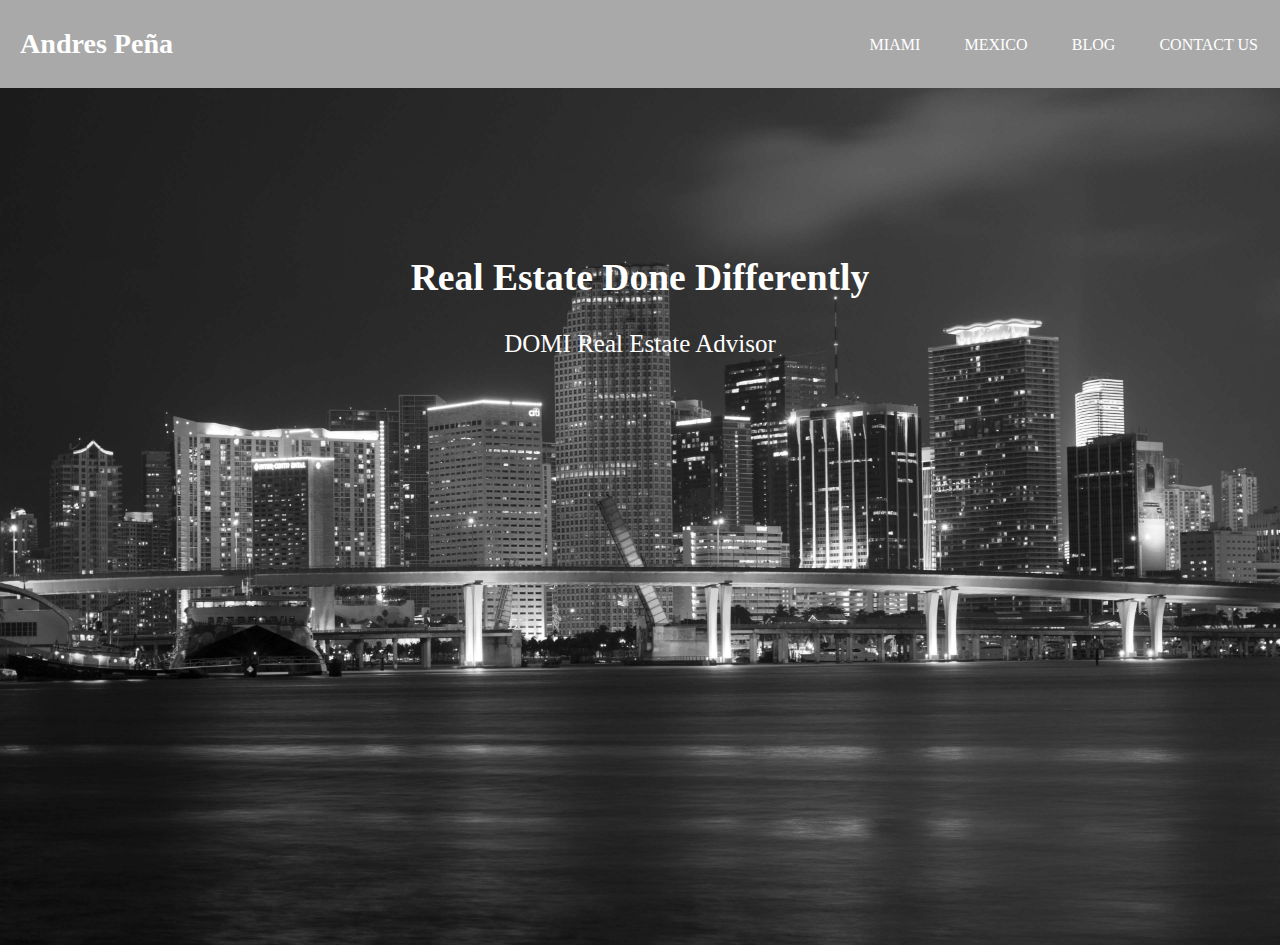
<file: index.html>
<!DOCTYPE html>
<html lang="en">
    <head>
        <meta charset="UTF-8">
        <meta name="viewport" content="width=device-width, initial-scale=1" />
        <meta name="google" value="notranslate">
        <Title>Andres Peña</Title>
        <link rel="stylesheet" href="styles.css">

    </head>
    <body>
        <header id="header">
            <div class="name">
                <h3><a href="about.html">Andres Peña</a></h3><!--Replace text with LOGO-->
                </div>
        <nav id="navbar">
            <ul class="nav-list">
            <li><a href="miami.html">MIAMI</a></li>
            <li><a href="mexico.html">MEXICO</a></li>
            <li><a href="blog.html">BLOG</a></li>
            <li><a href="contact_us.html">CONTACT US</a></li>
            </ul>
        </nav>
        </header>
        <div class="skyline">
            <img src="./img/skyline.jpeg" alt="skyline">
          <div class="quote">
            <h2>Real Estate Done Differently</h2>
            <p>DOMI Real Estate Advisor</p>
          </div>
        </div>
    </body>
</html>
</file>
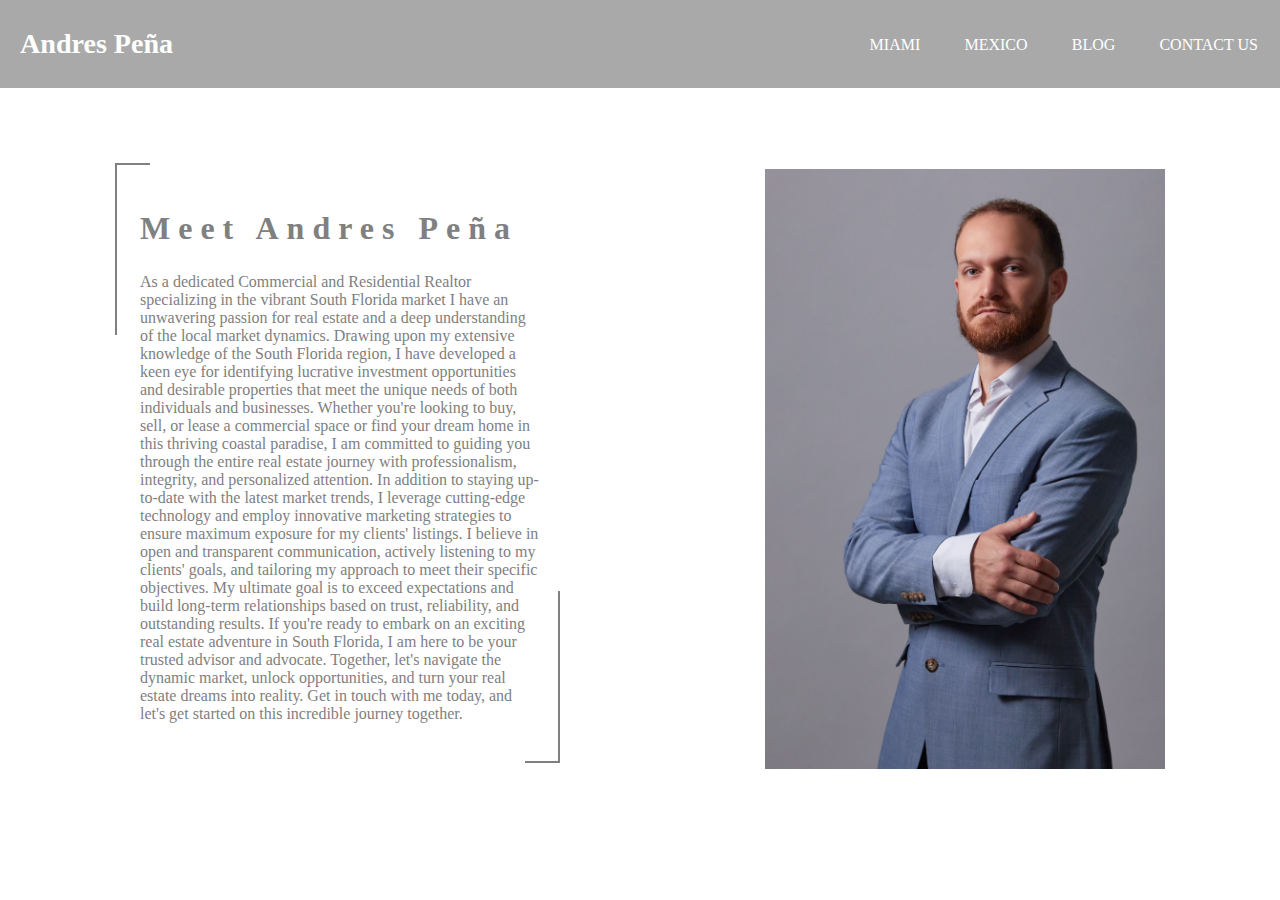
<file: about.html>
<!DOCTYPE html>
<html lang="en">
<head>
    <meta charset="UTF-8">
    <meta name="viewport" content="width=device-width, initial-scale=1.0">
    <meta name="google" value="notranslate">
    <title>Meet Andres Peña</title>
    <link rel="stylesheet" href="styles.css">
</head>
<body>
    <header id="header">
        <div class="name">
            <h3><a href="about.html">Andres Peña</a></h3>
            </div>
    <nav id="navbar">
        <ul id="nav-list">
        <li><a href="miami.html">MIAMI</a></li>
        <li><a href="mexico.html">MEXICO</a></li>
        <li><a href="blog.html">BLOG</a></li>
        <li><a href="contact_us.html">CONTACT US</a></li>
        </ul>
    </nav>
    </header>
    <div class="container">
        <div class="about">
            <h2>Meet Andres Peña</h2>
            <p>As a dedicated Commercial and Residential Realtor specializing in the vibrant South Florida market I have an unwavering passion for real estate and a deep understanding of the local market dynamics. Drawing upon my extensive knowledge of the South Florida region, I have developed a keen eye for identifying lucrative investment opportunities and desirable properties that meet the unique needs of both individuals and businesses. Whether you're looking to buy, sell, or lease a commercial space or find your dream home in this thriving coastal paradise, I am committed to guiding you through the entire real estate journey with professionalism, integrity, and personalized attention.
                In addition to staying up-to-date with the latest market trends, I leverage cutting-edge technology and employ innovative marketing strategies to ensure maximum exposure for my clients' listings. I believe in open and transparent communication, actively listening to my clients' goals, and tailoring my approach to meet their specific objectives. My ultimate goal is to exceed expectations and build long-term relationships based on trust, reliability, and outstanding results.
                If you're ready to embark on an exciting real estate adventure in South Florida, I am here to be your trusted advisor and advocate. Together, let's navigate the dynamic market, unlock opportunities, and turn your real estate dreams into reality. Get in touch with me today, and let's get started on this incredible journey together.
                </p>
        </div>
        <div class="headshot">
            <img src="img/andres.png" alt="headshot">
        </div>
    </div>
</body>
</html>
</file>
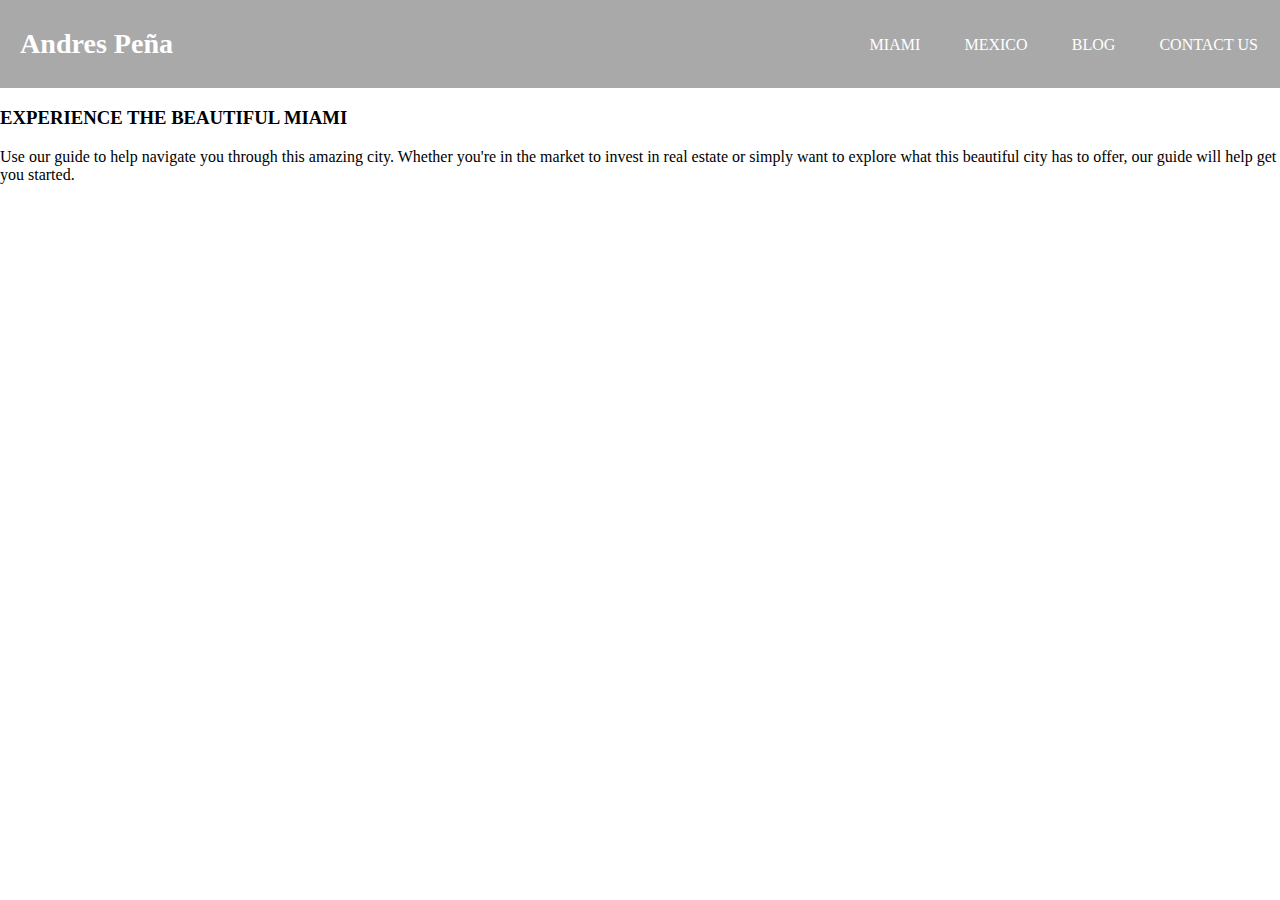
<file: blog.html>
<!DOCTYPE html>
<html lang="en">
<head>
    <meta charset="UTF-8">
    <meta name="viewport" content="width=device-width, initial-scale=1.0">
    <meta name="google" value="notranslate">
    <title>Blog</title>
    <link rel="stylesheet" href="styles.css">
</head>
<body>
    <header id="header">
        <div class="name">
            <h3><a href="about.html">Andres Peña</a></h3>
            </div>
    <nav id="navbar">
        <ul id="nav-list">
        <li><a href="miami.html">MIAMI</a></li>
        <li><a href="mexico.html">MEXICO</a></li>
        <li><a href="blog.html">BLOG</a></li>
        <li><a href="contact_us.html">CONTACT US</a></li>
        </ul>
    </nav>
    </header>
    <div class="blog-container">
        <h3 class="blog-header">EXPERIENCE THE BEAUTIFUL MIAMI</h3>
        <p>Use our guide to help navigate you through this amazing city. Whether you're in the market to invest in real estate or simply want to explore what this beautiful city has to offer, our guide will help get you started.</p>
    </div>
</body>
</html>
</file>
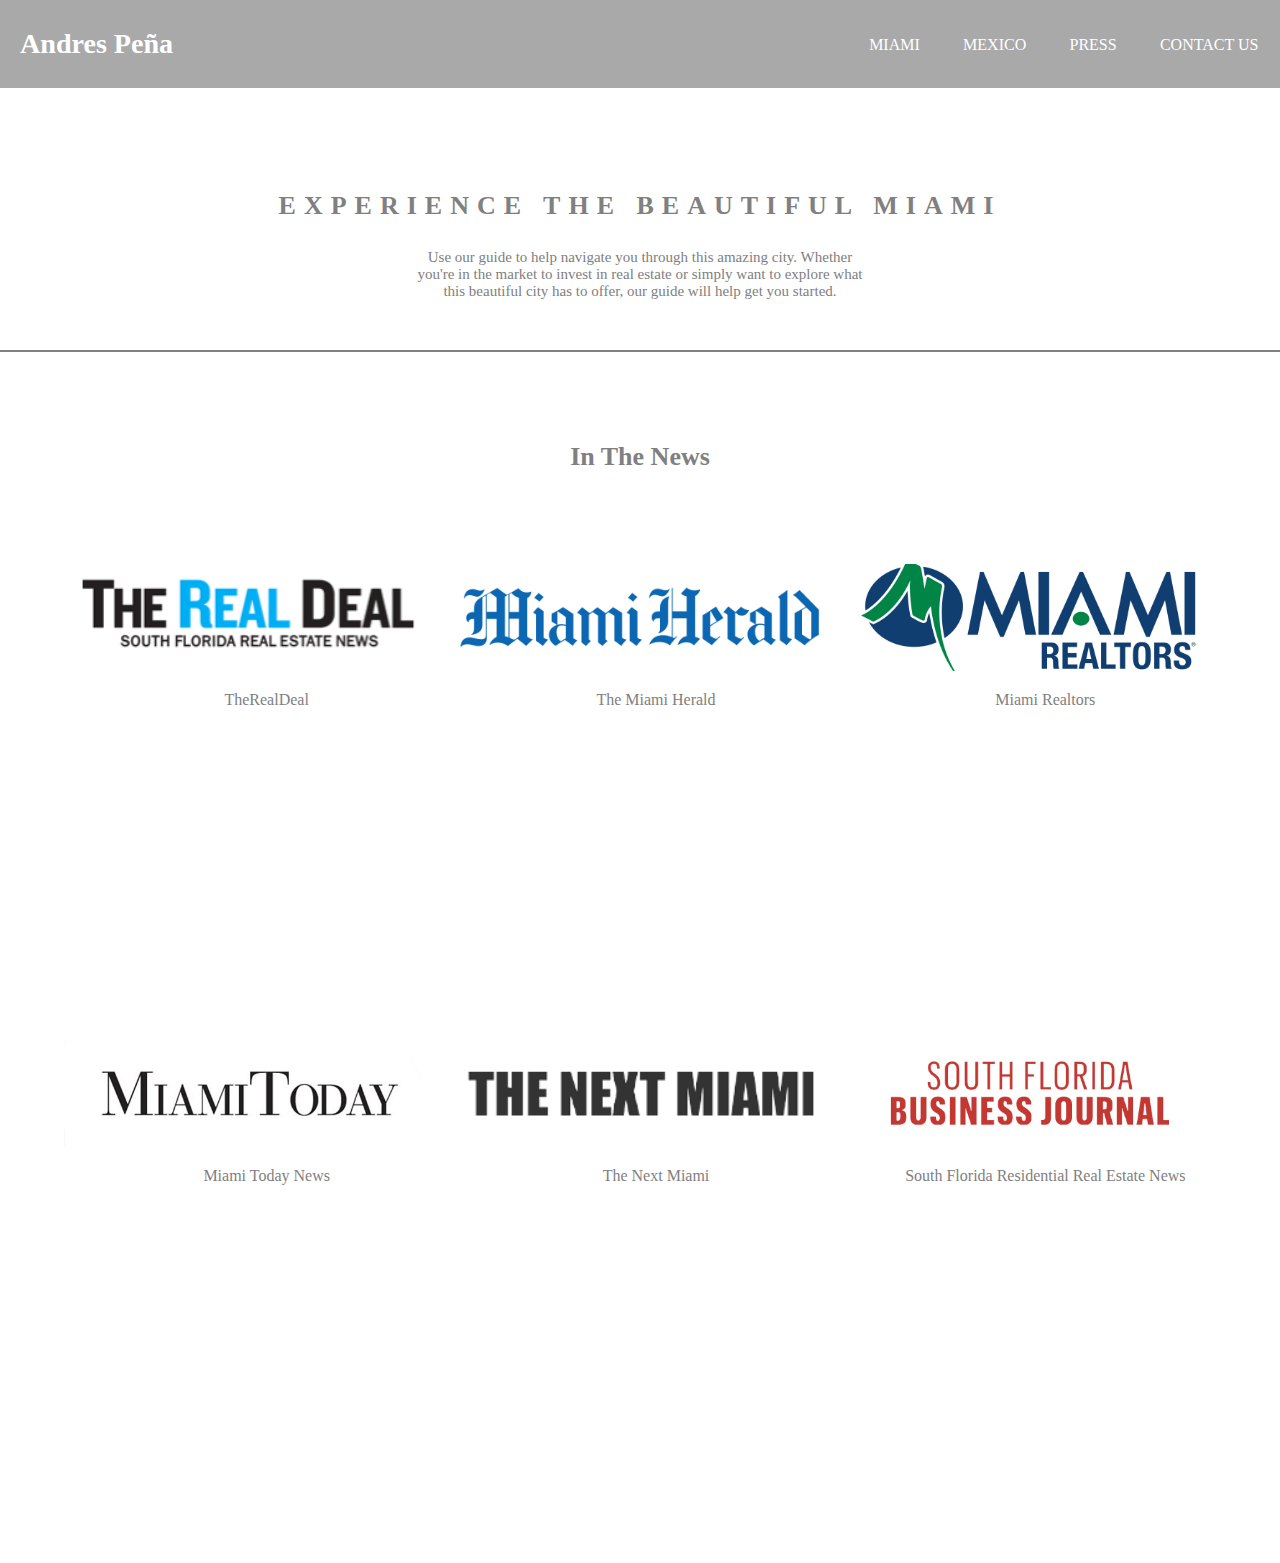
<file: press.html>
<!DOCTYPE html>
<html lang="en">
<head>
    <meta charset="UTF-8">
    <meta name="viewport" content="width=device-width, initial-scale=1.0">
    <meta name="google" value="notranslate">
    <title>Press</title>
    <link rel="stylesheet" href="styles.css">
</head>
<body>
    <header id="header">
        <div class="name">
            <h3><a href="about.html">Andres Peña</a></h3>
            </div>
    <nav id="navbar">
        <ul id="nav-list">
        <li><a href="miami.html">MIAMI</a></li>
        <li><a href="mexico.html">MEXICO</a></li>
        <li><a href="press.html">PRESS</a></li>
        <li><a href="contact_us.html">CONTACT US</a></li>
        </ul>
    </nav>
    </header>
    <div class="press-container">
        <h3 class="press-header">EXPERIENCE THE BEAUTIFUL MIAMI</h3>
        <p>Use our guide to help navigate you through this amazing city. Whether you're in the market to invest in real estate or simply want to explore what this beautiful city has to offer, our guide will help get you started.</p>
    </div>
    <div class="news-links">
        <h3 class="news-header">In The News</h3>
    <div class="press-grid">
        <a href="https://therealdeal.com/miami/" target="_blank" class="press-tile"><img class="press-img" src="img/therealdeal.png" alt="therealdeal logo"><p class="press-tile">TheRealDeal</p></a>
        <a href="https://www.miamiherald.com/news/business/real-estate-news/" target="_blank" class="press-tile"><img class="press-img" src="img/themiamiherald.png" alt="miami herald logo"><p class="press-tile">The Miami Herald</p></a>
        <a href="https://www.miamirealtors.com/news/" target="_blank" class="press-tile"><img class="press-img" src="img/miamirealtors.jpeg" alt="miami realtors logo"><p class="press-tile">Miami Realtors</p></a>
        <a href="https://www.miamitodaynews.com/real-estate/" target="_blank" class="press-tile"><img class="press-img" src="img/MiamiToday.jpg" alt="miamitoday logo"><p class="press-tile">Miami Today News</p></a>
        <a href="https://www.thenextmiami.com/" target="_blank" class="press-tile"><img class="press-img" src="img/TheNextMiami.gif" alt="next miami logo"><p class="press-tile">The Next Miami</p></a>
        <a href="https://www.bizjournals.com/southflorida/news/residential-real-estate" target="_blank" class="press-tile"><img class="press-img" src="img/south-florida-business-joournal.jpg" alt="South Florida business journal logo"><p class="press-tile">South Florida Residential Real Estate News</p></a>
    </div>
    </div>
</body>
</html>
</file>
<file: styles.css>
/* Main */

* body{
    font-family:'Times New Roman', Times, serif;
    margin: 0;
    padding: 0;
}

#header{
   display: flex;
   flex-direction: row;
   justify-content: space-around;
   background-color: darkgrey;
}

#header > .name{
    width: 100%;
    height: 100%;
    padding-left: 20px;
    font-size: 1.5em;
}

#navbar{
    font-weight: 400;
    width: 60vw;
    padding-top: 20px;
}

#header a {
    color: white;
    text-decoration: none;
    font-size: 1.0em;
    box-shadow: inset 0 0 0 0 white;
    margin: 0 -.25rem;
    padding: 0 .25rem;
    transition: color .3s ease-in-out, box-shadow .3s ease-in-out;
}

#header a:hover{
    box-shadow: inset 200px 0 0 0 white;
    color: darkgrey
}

ul{
    display: flex;
    flex-direction: row;
    justify-content: space-around;
}

li{
    list-style: none;
}

.name, .quote{
    color: white;
}

.skyline{
    position: relative;
    text-align: center;
}

.skyline > img {
    max-width: 100%;
    height: auto;
}

.quote{
    position: absolute;
    top: 25%;
    left: 50%;
    transform: translate(-50%, -50%);
    font-size: 25px;
}


/* About */

.container{
    display: flex;
    flex-direction: row;
    align-items: center;
    justify-content: space-around;
    padding-top: 50px;
}

.headshot > img{
   width: 400px;
   padding-top: 15px;
   padding-right: 25px;
}

.about{
    color: grey;
    max-width: 400px;
    position: relative;
    width: 400px;
    height: 560px;
    padding: 20px;
    padding-left: 25px;
    margin: 25px;
    background: white;
    border: none;
    text-align: left;
}

.about::before,
.about::after{
    position: absolute;
    width: 33px;
    height: 20px;
    content: "";
    padding-top: 150px;
}

.about::before{
    left: 0;
    top: 0;
    border-left: 2px solid grey;
    border-top: 2px solid grey;
}

.about::after{
    right: 0;
    bottom: 0;
    border-right: 2px solid grey;
    border-bottom: 2px solid grey;
}

.about > h2{
    font-size: 2rem;
    letter-spacing: 0.5rem;
}

/* Miami */


/* Mexico */


/* Press */

.press-container {
    align-items: center;
    padding-top: 75px;
    padding-bottom: 50px;
    border-bottom: 2px solid gray;
}

.press-header{
    font-size: 26px;
    line-height: 1.3;
    letter-spacing: 0.5rem;
    text-align: center;
}

.press-header, .press-container, .news-header{
    color: grey;
}

.press-container p{
    font-size: 15px;
    font-weight: 400;
    text-align: center;
    width: 450px;
    margin: 0 auto;
}

.news-header{
    text-align: center;
    padding-bottom: 50px;
    font-size: 26px;
}

.news-links{
    margin: 0;
    padding: 4rem 4rem;
    text-align: center;
}

.press-grid a{
    text-decoration: none;
    color: grey;
    padding: 1rem 0rem;
    font-size: 1rem;
}

.press-img{
    height: calc(100% - 20rem);
    width: 100%;
    object-fit: cover;
}

.press-tile{
    width: 100%;
    margin: 0;
    padding: 1rem 1rem;
}

.press-grid{
    display: grid;
    grid-template-columns: repeat(auto-fit, minmax(350px, 2fr));
    grid-gap: 1rem;
    width: 100%;
    max-width: 1280px;
    margin: 0 auto;
    margin-bottom: 1rem;
}


/* Contact Us */

.contact-form-header{
    display: flex;
    flex-direction: column;
    align-items: center;
    background-color: black;
    color: white;
}

.contact-name{
    font-size: 16px;
    margin: 0 0 18px;
    padding-top: 75px;
}

.contact-label{
    margin: 0 0 46px;
    letter-spacing: 0.5rem;
}

.contact-form-container{
    display: flex;
    flex-direction: row;
    justify-content: space-around; 
    background-color: black;
    color: white;
    padding-bottom: 25px;
}

.contact-form{
    display: flex;
    flex-direction: column;
    max-width: 400px;
    min-width: 200px;
    width: 40vw;
}

.contact-form > h4{
    text-align: center;
    font-size: 18px;
}

.box, textarea, select{
    margin: 5px 0;
    padding: 15px;
    color: gray;
}

input[type="submit"]{
    display: block;
    height: 3em;
    width: 35%;
    font-size: 1.1rem;
    background-color: black;
    border: 2px solid white;
    color: white;
    min-width: 150px; 
    margin-top: 1em;
    margin-bottom: 1em;
    margin-right: auto;
    margin-left: auto;
}

.contact-details-header {
    margin-left: 165px;;
    font-size: 18px;
}

.contact-info{
  display: flex;
  flex-direction: column;
  align-items: center;
  max-width: 500px;
  padding-bottom: 25px;
  border-bottom: 2px solid gray;
}

.contact-info a{
    color: white;
}

.social_links a{
    font-size: 50px;
    color: white;
    padding: 15px;
}

.social_links{
    display: flex;
    justify-content: center;
    margin-top: 30px;   
}
</file>
